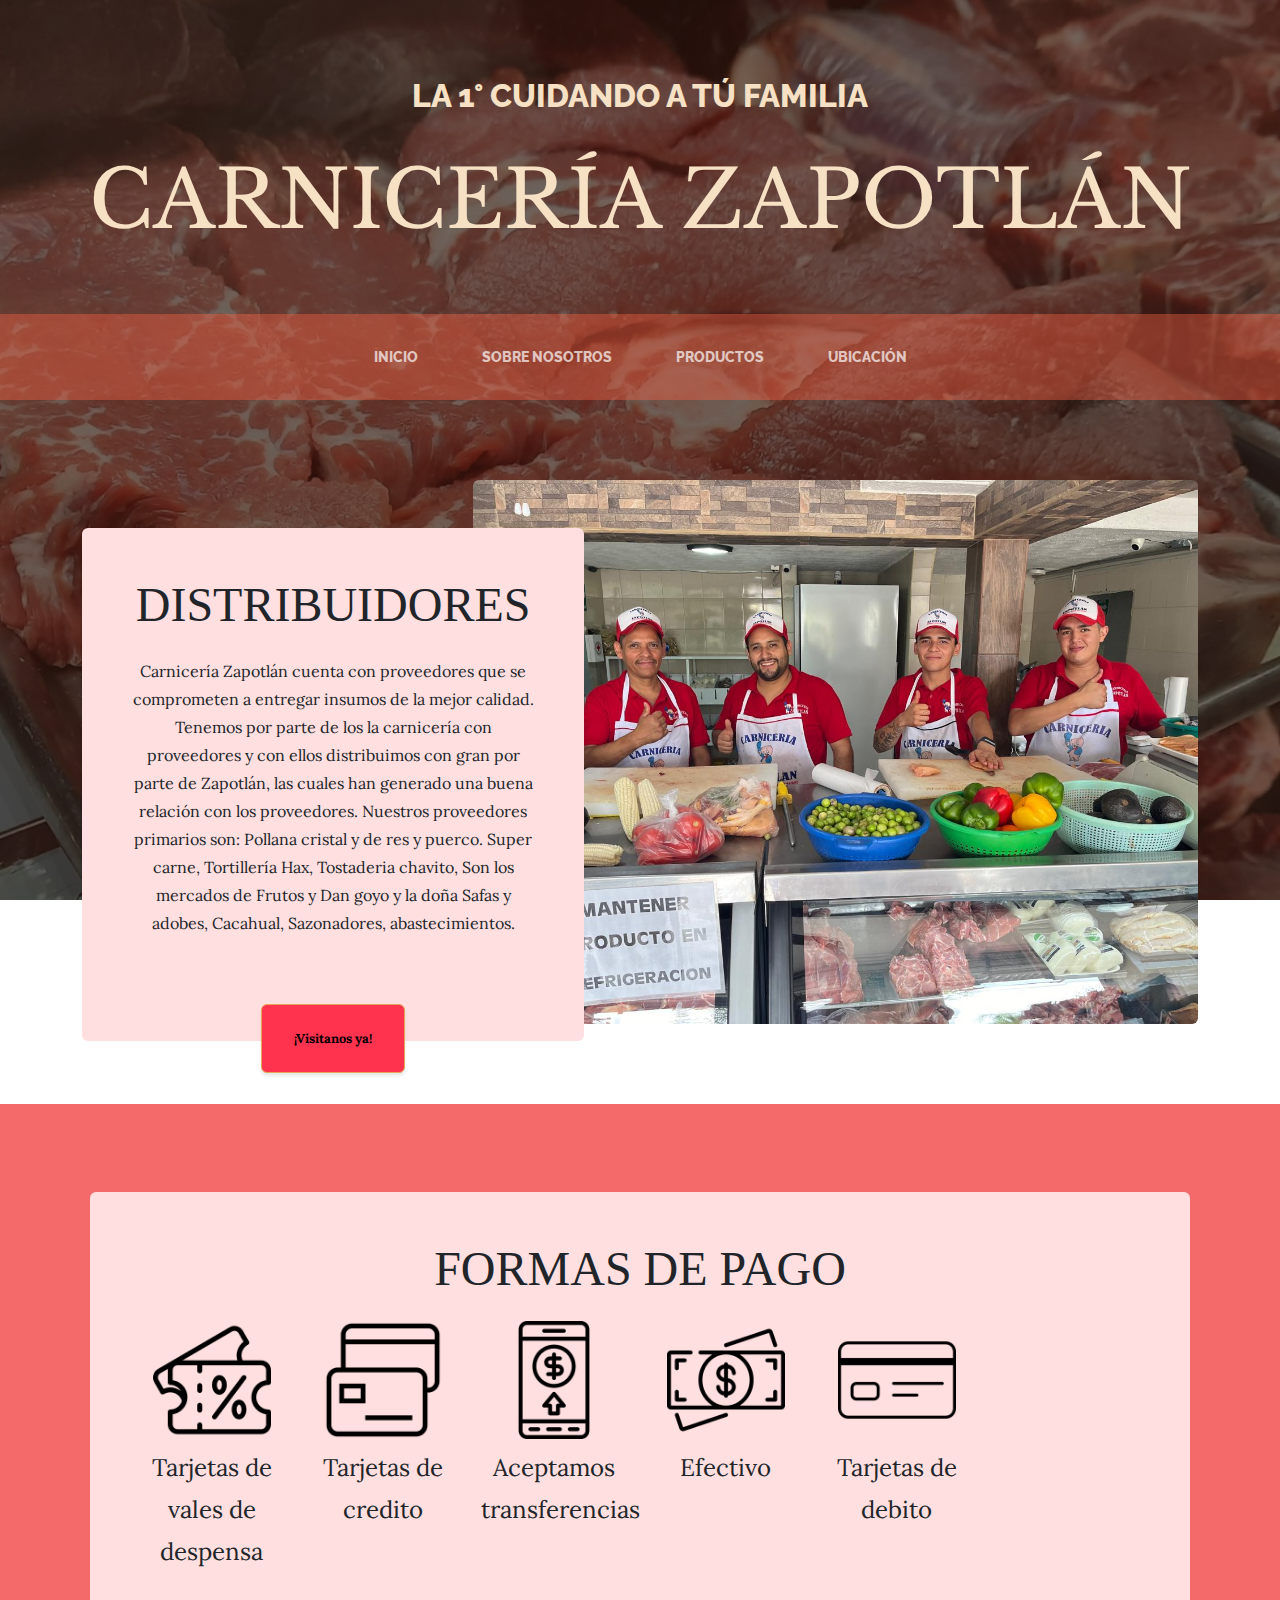
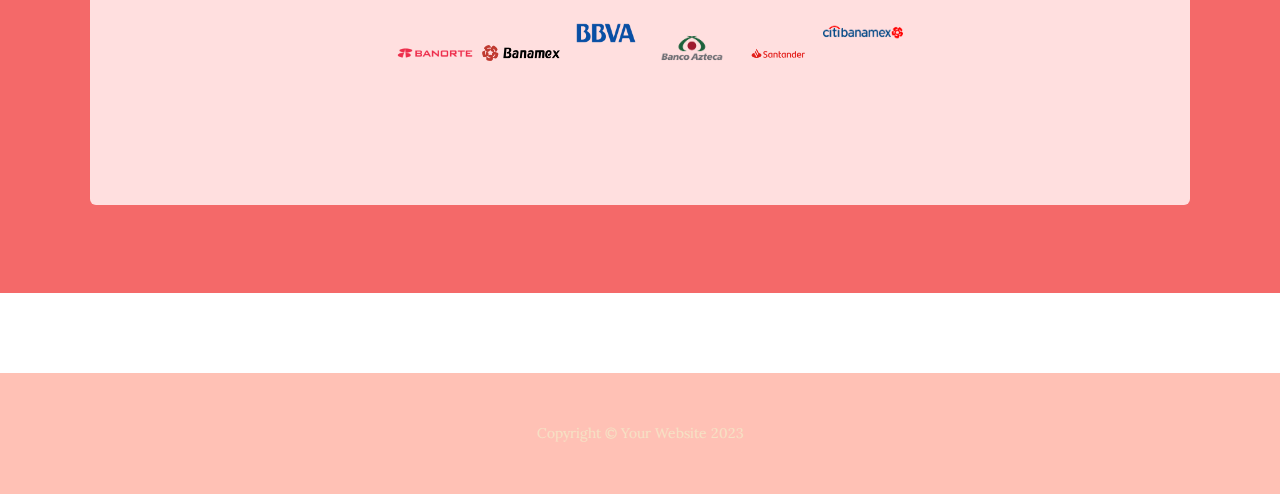
<file: index.html>
<!DOCTYPE html>
<html lang="es">
    <head>
        <meta charset="utf-8" />
        <meta name="viewport" content="width=device-width, initial-scale=1, shrink-to-fit=no" />
        <meta name="description" content="" />
        <meta name="author" content="" />
        <title>Carnicería Zapotlán</title>
        <link rel="icon" type="image/x-icon" href="assets/favicon.ico" />
        <!-- Google fonts-->
        <link href="https://fonts.googleapis.com/css?family=Raleway:100,100i,200,200i,300,300i,400,400i,500,500i,600,600i,700,700i,800,800i,900,900i" rel="stylesheet" />
        <link href="https://fonts.googleapis.com/css?family=Lora:400,400i,700,700i" rel="stylesheet" />
        <link href="https://fonts.googleapis.com/css2?family=Libre+Baskerville:wght@400;700&display=swap" rel="stylesheet">

        <!-- Core theme CSS (includes Bootstrap)-->
        <link href="css/styles.css" rel="stylesheet" />
    </head>
    <body>
        <header>
            <h1 class="site-heading text-center text-faded d-none d-lg-block">
                <span class="site-heading-upper text-primary mb-3">La 1° cuidando a tú familia</span>
                <span class="site-heading-lower">Carnicería zapotlán</span>
            </h1>
        </header>
        <!-- Navigation-->
        <nav class="navbar navbar-expand-lg navbar-dark py-lg-4" id="mainNav">
            <div class="container">
                <a class="navbar-brand text-uppercase fw-bold d-lg-none" href="index.html">Start Bootstrap</a>
                <button class="navbar-toggler" type="button" data-bs-toggle="collapse" data-bs-target="#navbarSupportedContent" aria-controls="navbarSupportedContent" aria-expanded="false" aria-label="Toggle navigation"><span class="navbar-toggler-icon"></span></button>
                <div class="collapse navbar-collapse" id="navbarSupportedContent">
                    <ul class="navbar-nav mx-auto">
                        <li class="nav-item px-lg-4"><a class="nav-link text-uppercase" href="index.html">Inicio</a></li>
                        <li class="nav-item px-lg-4"><a class="nav-link text-uppercase" href="about.html">Sobre nosotros</a></li>
                        <li class="nav-item px-lg-4"><a class="nav-link text-uppercase" href="products.html">Productos</a></li>
                        <li class="nav-item px-lg-4"><a class="nav-link text-uppercase" href="store.html">Ubicación</a></li>
                    </ul>
                </div>
            </div>
        </nav>
        <section class="page-section clearfix">
            <div class="container">
                <div class="intro">
                    <img class="intro-img img-fluid mb-3 mb-lg-0 rounded" src="assets/img/Carniceros.jpeg" alt="Fotos de carniceros" />
                    <div class="intro-text left-0 text-center bg-faded p-5 rounded">
                        <h2 class="section-heading mb-4">
                            <span class="section-heading-upper"></span>
                            <span class="section-heading-lower">Distribuidores</span>
                        </h2>
                        <p class="mb-3">Carnicería Zapotlán cuenta con proveedores que se
                            comprometen a entregar insumos de la mejor calidad. Tenemos
                            por parte de los la carnicería con proveedores y con ellos
                            distribuimos con gran por parte de Zapotlán, las cuales han
                            generado una buena relación con los proveedores.
                            Nuestros proveedores primarios son: Pollana cristal y de res y
                            puerco. Super carne, Tortillería Hax, Tostaderia chavito, Son los
                            mercados de Frutos y Dan goyo y la doña Safas y adobes,
                            Cacahual, Sazonadores, abastecimientos.
                            
                           </p>
                        <div class="intro-button mx-auto"><a class="btn btn-primary btn-xl" href="#!">¡Visitanos ya!</a></div>
                    </div>
                </div>
            </div>
        </section>
        <section class="page-section cta">
            <div class="container">
                <div class="row">
                    <!-- Sección que contiene todas las imágenes -->
                    <div class="col-xl-12">
                        <div class="cta-inner bg-faded text-center rounded">
                            <h2 class="section-heading mb-4">
                                <span class="section-heading-lower">Formas de pago</span>
                            </h2>
                            <div class="row">
                                <!-- Imagen 1 -->
                                <div class="col-lg-2 col-md-4 mb-4">
                                    <img class="img-fluid mb-2" src="assets/img/vales.png" alt="Icono de vales de despensa" />
                                    <p style="font-size: 24px;">Tarjetas de vales de despensa</p>
                                </div>
                                <!-- Imagen 2 -->
                                <div class="col-lg-2 col-md-4 mb-4">
                                    <img class="img-fluid mb-2" src="assets/img/tarjeta de credito.png" alt="Icono de tarjeta de credito" />
                                    <p style="font-size: 24px;">Tarjetas de credito</p>
                                </div>
                                <!-- Imagen 3 -->
                                <div class="col-lg-2 col-md-4 mb-4">
                                    <img class="img-fluid mb-2" src="assets/img/transferencia bancaria.png" alt="Icono de transferencia bancaria" />
                                    <p style="font-size: 24px;">Aceptamos transferencias</p>
                                </div>
                                <!-- Imagen 4 -->
                                <div class="col-lg-2 col-md-4 mb-4">
                                    <img class="img-fluid mb-2" src="assets/img/efectivo.png" alt="Icono de efectivo" />
                                    <p style="font-size: 24px;">Efectivo</p>
                                </div>
                                <!-- Imagen 5 -->
                                <div class="col-lg-2 col-md-4 mb-4">
                                    <img class="img-fluid mb-2" src="assets/img/tarjeta de debito.png" alt="Icono de tarjeta de debito" />
                                    <p style="font-size: 24px;">Tarjetas de debito</p>
                                </div>
                                <!-- Sección de 6 imágenes en forma rectangular en una fila horizontal -->
                                <div class="col-lg-12">
                                    <div class="row justify-content-center">
                                        <!-- Imagen 1 -->
                                        <div class="col-lg-1 col-md-2 col-4 mb-3">
                                            <img class="img-fluid2 mb-2" src="assets/img/banorte.png" alt="Logo de Banorte" />
                                        </div>
                                        <!-- Imagen 2 -->
                                        <div class="col-lg-1 col-md-2 col-4 mb-3">
                                            <img class="img-fluid2 mb-2" src="assets/img/banamex.png" alt="Logo de Banamex" />
                                        </div>
                                        <!-- Imagen 3 -->
                                        <div class="col-lg-1 col-md-2 col-4 mb-3">
                                            <img class="img-fluid2 mb-2" src="assets/img/bbva.png" alt="Logo de BBVA" />
                                        </div>
                                        <!-- Imagen 4 -->
                                        <div class="col-lg-1 col-md-2 col-4 mb-3">
                                            <img class="img-fluid2 mb-2" src="assets/img/banco azteca.png" alt="Logo de Banco Azteca" />
                                        </div>
                                        <!-- Imagen 5 -->
                                        <div class="col-lg-1 col-md-2 col-4 mb-3">
                                            <img class="img-fluid2 mb-2" src="assets/img/santander.png" alt="Logo de Santander" />
                                        </div>
                                        <!-- Imagen 6 -->
                                        <div class="col-lg-1 col-md-2 col-4 mb-3">
                                            <img class="img-fluid2 mb-2" src="assets/img/citibanamex.png" alt="Logo de Citibanamex" />
                                        </div>
                                    </div>
                                </div>
                            </div>
                        </div>
                    </div>
                </div>
            </div>
        </section>
        
        
        
        <footer class="footer text-faded text-center py-5">
            <div class="container"><p class="m-0 small">Copyright &copy; Your Website 2023</p></div>
        </footer>
        <!-- Bootstrap core JS-->
        <script src="https://cdn.jsdelivr.net/npm/bootstrap@5.2.3/dist/js/bootstrap.bundle.min.js"></script>
        <!-- Core theme JS-->
        <script src="js/scripts.js"></script>
    </body>
</html>
</file>
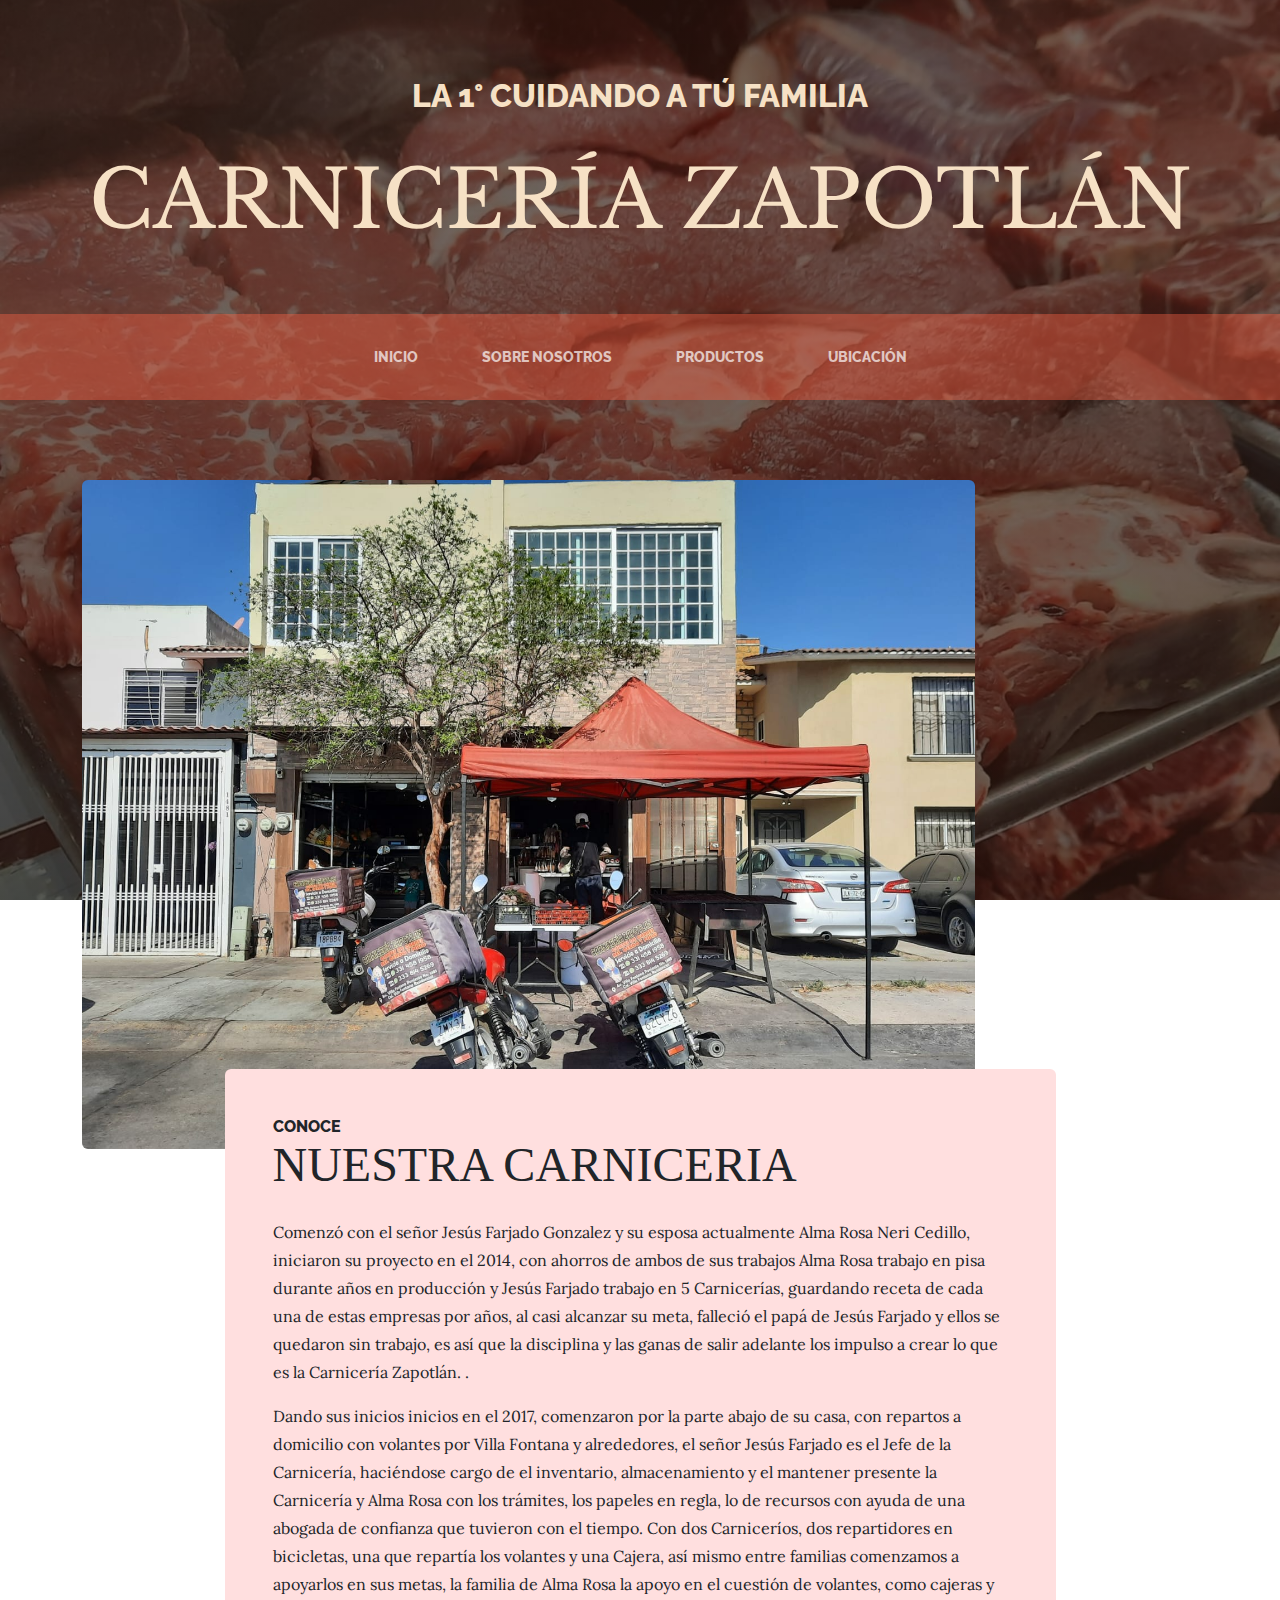
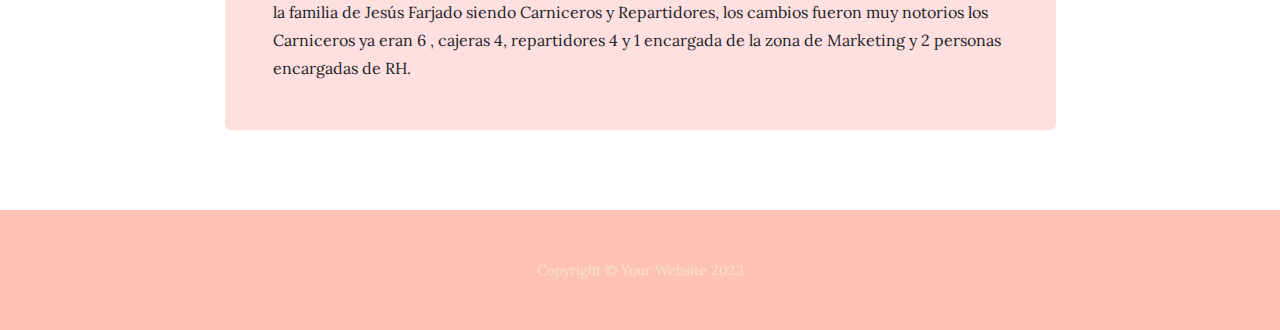
<file: about.html>
<!DOCTYPE html>
<html lang="es">
    <head>
        <meta charset="utf-8" />
        <meta name="viewport" content="width=device-width, initial-scale=1, shrink-to-fit=no" />
        <meta name="description" content="" />
        <meta name="author" content="" />
        <title>Carnicería Zapotlán</title>
        <link rel="icon" type="image/x-icon" href="assets/favicon.ico" />
        <!-- Google fonts-->
        <link href="https://fonts.googleapis.com/css?family=Raleway:100,100i,200,200i,300,300i,400,400i,500,500i,600,600i,700,700i,800,800i,900,900i" rel="stylesheet" />
        <link href="https://fonts.googleapis.com/css?family=Lora:400,400i,700,700i" rel="stylesheet" />
        <link href="https://fonts.googleapis.com/css2?family=Libre+Baskerville:wght@400;700&display=swap" rel="stylesheet">
        <!-- Core theme CSS (includes Bootstrap)-->
        <link href="css/styles.css" rel="stylesheet" />
    </head>
    <body>
        <header>
            <h1 class="site-heading text-center text-faded d-none d-lg-block">
                <span class="site-heading-upper text-primary mb-3">La 1° cuidando a tú familia</span>
                <span class="site-heading-lower">Carnicería zapotlán</span>
            </h1>
        </header>
        <!-- Navigation-->
        <nav class="navbar navbar-expand-lg navbar-dark py-lg-4" id="mainNav">
            <div class="container">
                <a class="navbar-brand text-uppercase fw-bold d-lg-none" href="index.html">Start Bootstrap</a>
                <button class="navbar-toggler" type="button" data-bs-toggle="collapse" data-bs-target="#navbarSupportedContent" aria-controls="navbarSupportedContent" aria-expanded="false" aria-label="Toggle navigation"><span class="navbar-toggler-icon"></span></button>
                <div class="collapse navbar-collapse" id="navbarSupportedContent">
                    <ul class="navbar-nav mx-auto">
                        <li class="nav-item px-lg-4"><a class="nav-link text-uppercase" href="index.html">Inicio</a></li>
                        <li class="nav-item px-lg-4"><a class="nav-link text-uppercase" href="about.html">Sobre nosotros</a></li>
                        <li class="nav-item px-lg-4"><a class="nav-link text-uppercase" href="products.html">Productos</a></li>
                        <li class="nav-item px-lg-4"><a class="nav-link text-uppercase" href="store.html">Ubicación</a></li>
                    </ul>
                </div>
            </div>
        </nav>
        <section class="page-section about-heading">
            <div class="container">
                <img class="img-fluid rounded about-heading-img mb-3 mb-lg-0" src="assets/img/Carniceria.jpeg" alt="Foto de la carniceria" />
                <div class="about-heading-content">
                    <div class="row">
                        <div class="col-xl-9 col-lg-10 mx-auto">
                            <div class="bg-faded rounded p-5">
                                <h2 class="section-heading mb-4">
                                    <span class="section-heading-upper">Conoce</span>
                                    <span class="section-heading-lower">Nuestra carniceria</span>
                                </h2>
                                <p>Comenzó con el señor Jesús Farjado Gonzalez y su esposa actualmente
                                    Alma Rosa Neri Cedillo, iniciaron su proyecto en el 2014, con ahorros de
                                    ambos de sus trabajos Alma Rosa trabajo en pisa durante años en
                                    producción y Jesús Farjado trabajo en 5 Carnicerías, guardando receta de
                                    cada una de estas empresas por años, al casi alcanzar su meta, falleció el
                                    papá de Jesús Farjado y ellos se quedaron sin trabajo, es así que la
                                    disciplina y las ganas de salir adelante los impulso a crear lo que es la
                                    Carnicería Zapotlán.
                                    .</p>
                                <p class="mb-0">
                                    
Dando sus inicios inicios en el 2017, comenzaron por la parte abajo de su
casa, con repartos a domicilio con volantes por Villa Fontana y alrededores,
el señor Jesús Farjado es el Jefe de la Carnicería, haciéndose cargo de el
inventario, almacenamiento y el mantener presente la Carnicería y Alma
Rosa con los trámites, los papeles en regla, lo de recursos con ayuda de
una abogada de confianza que tuvieron con el tiempo. Con dos Carniceríos,
dos repartidores en bicicletas, una que repartía los volantes y una Cajera,
así mismo entre familias comenzamos a apoyarlos en sus metas, la familia de
Alma Rosa la apoyo en el cuestión de volantes, como cajeras y la familia de
Jesús Farjado siendo Carniceros y Repartidores, los cambios fueron muy
notorios los Carniceros ya eran 6 , cajeras 4, repartidores 4 y 1 encargada
de la zona de Marketing y 2 personas encargadas de RH.
                                </p>
                            </div>
                        </div>
                    </div>
                </div>
            </div>
        </section>
        <footer class="footer text-faded text-center py-5">
            <div class="container"><p class="m-0 small">Copyright &copy; Your Website 2023</p></div>
        </footer>
        <!-- Bootstrap core JS-->
        <script src="https://cdn.jsdelivr.net/npm/bootstrap@5.2.3/dist/js/bootstrap.bundle.min.js"></script>
        <!-- Core theme JS-->
        <script src="js/scripts.js"></script>
    </body>
</html>
</file>
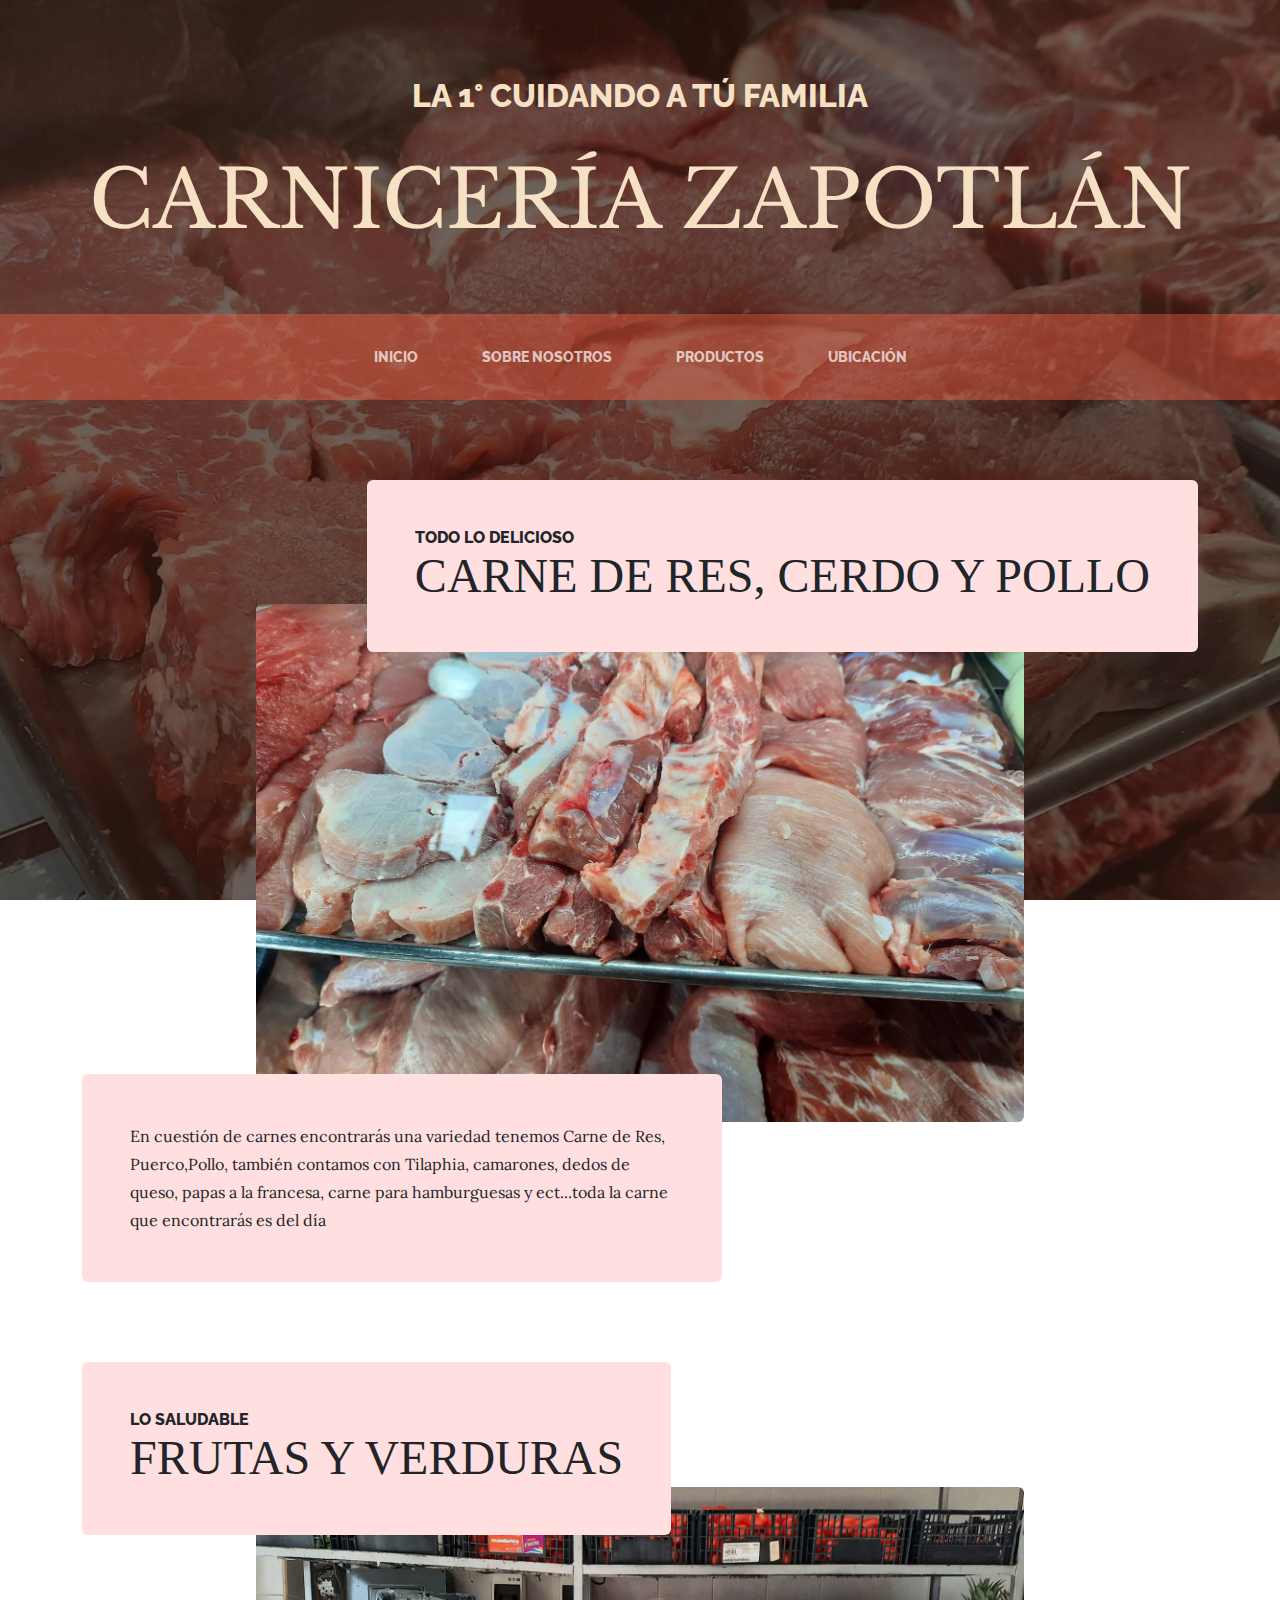
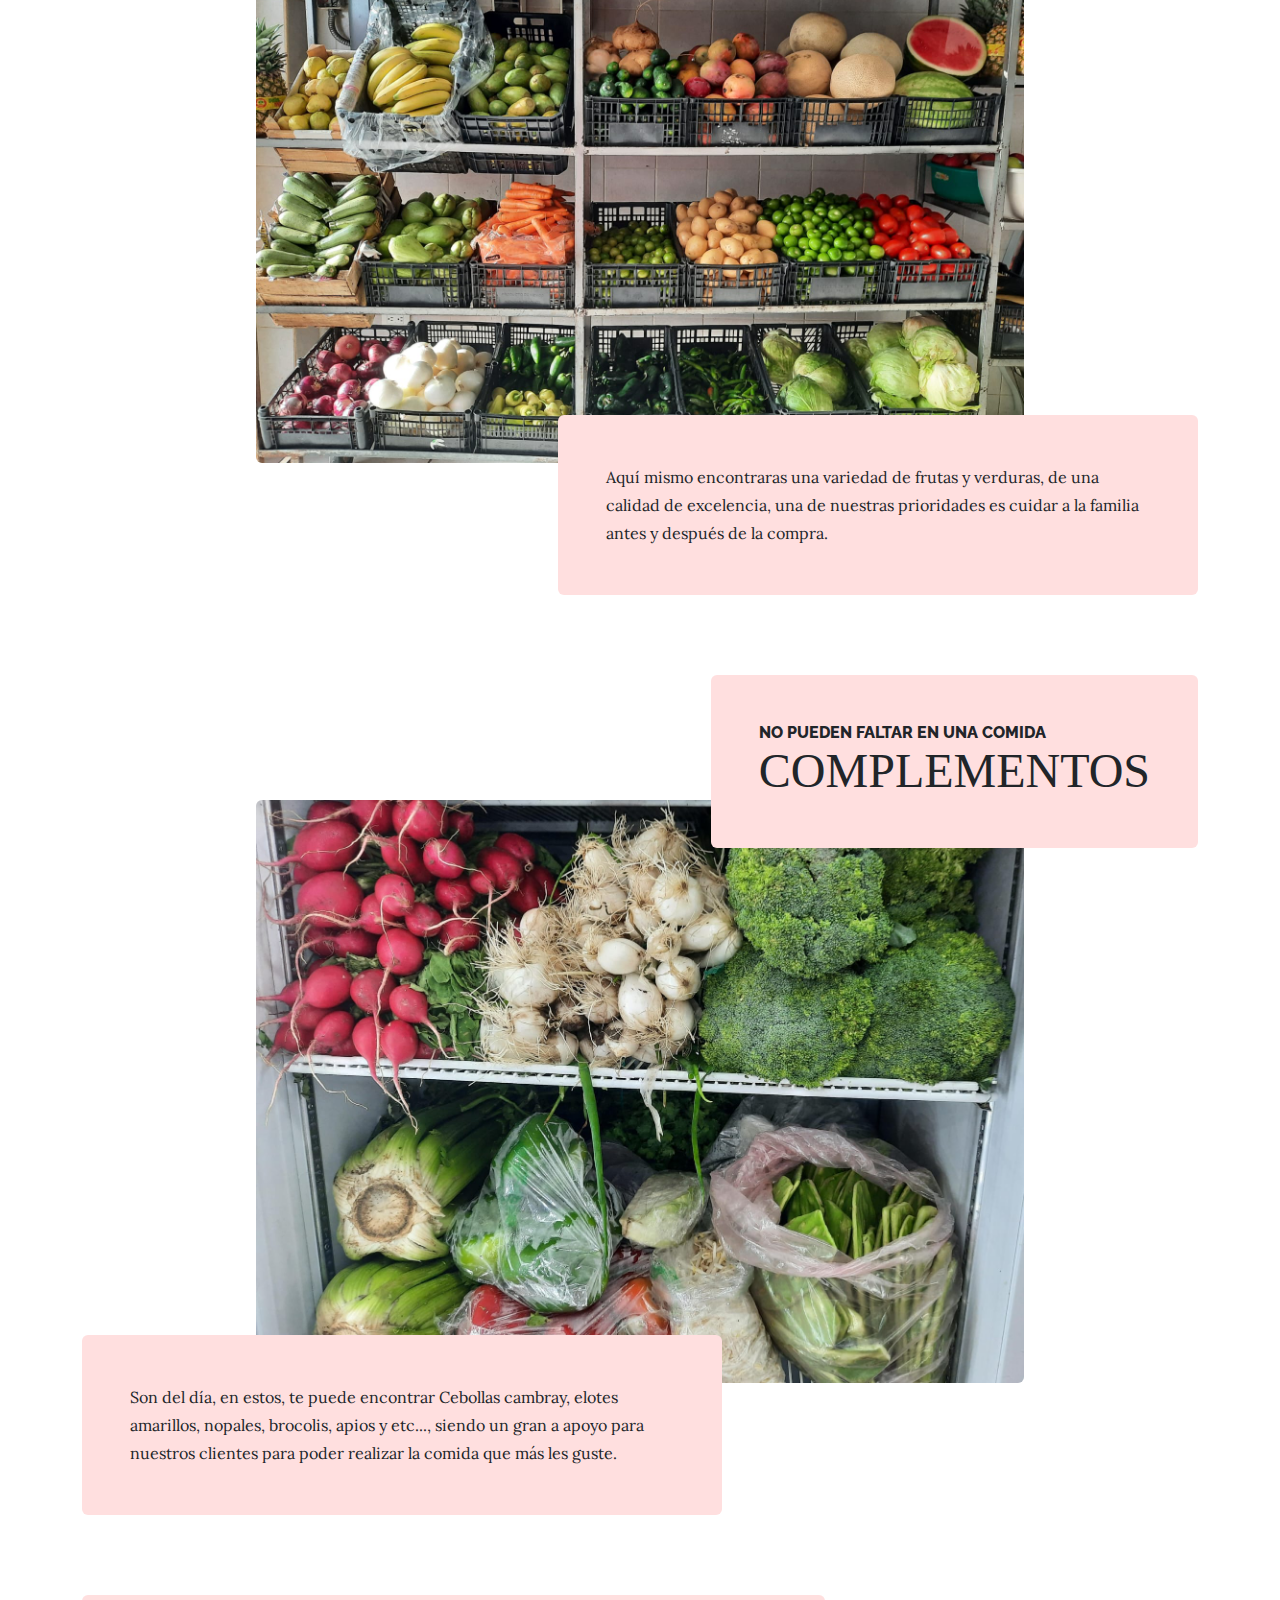
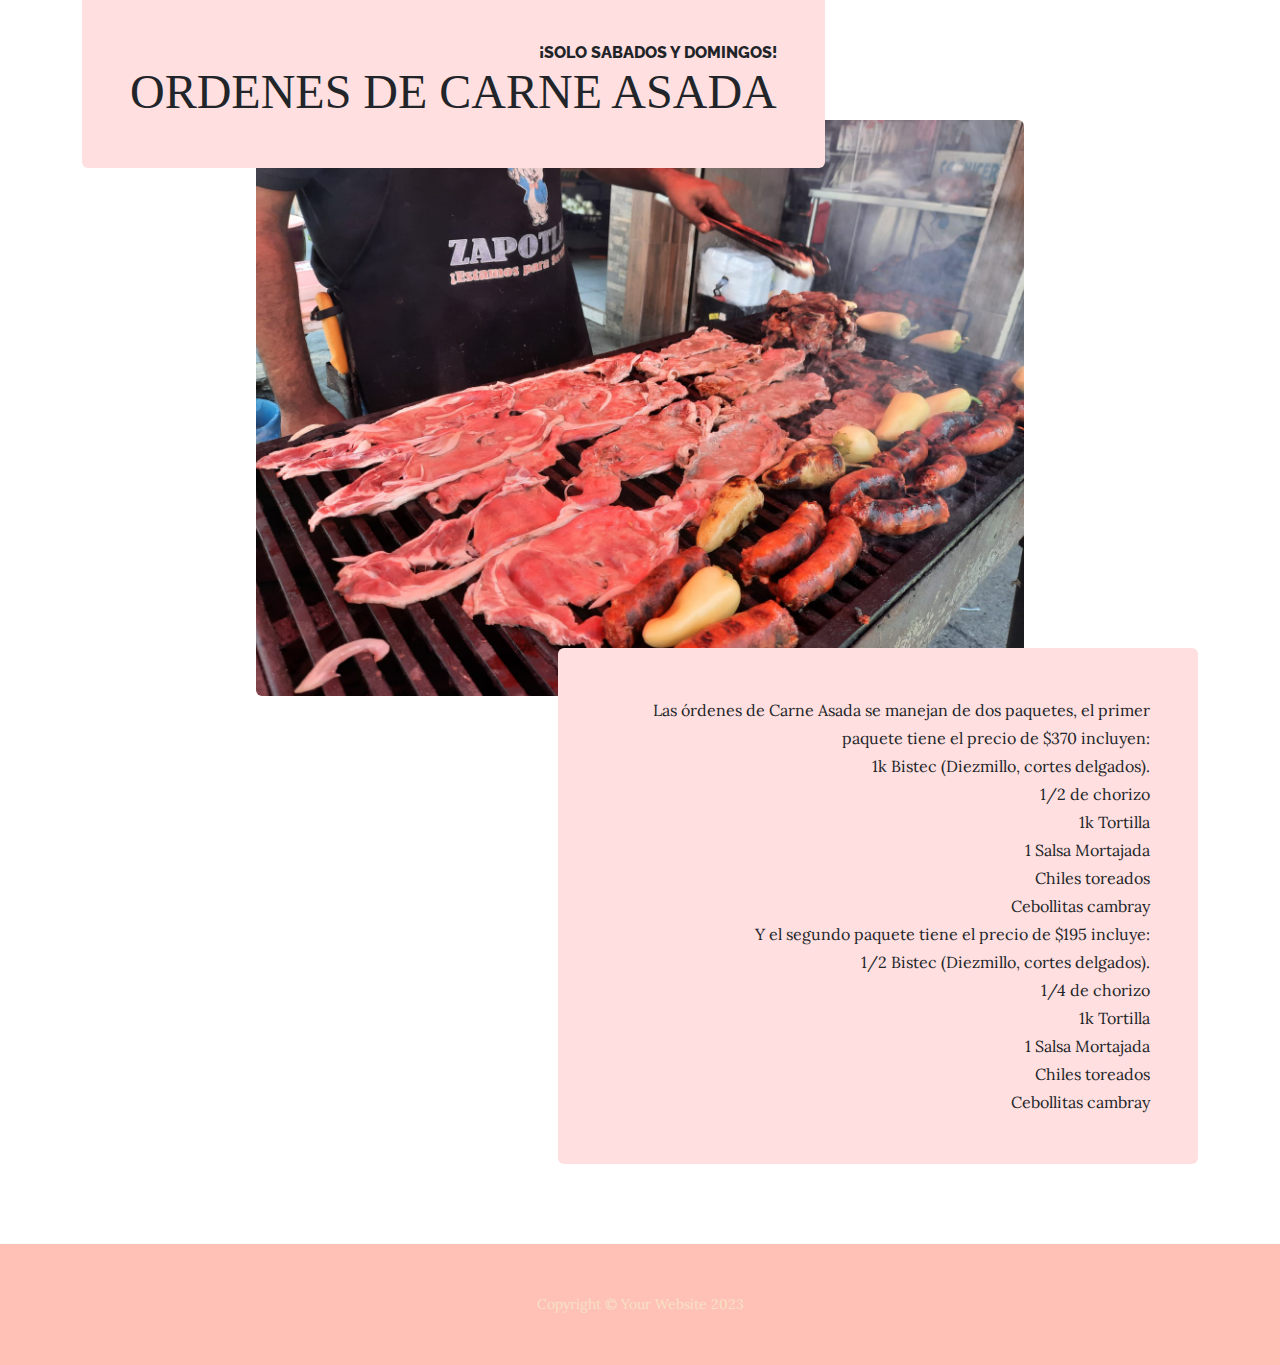
<file: products.html>
<!DOCTYPE html>
<html lang="es">
    <head>
        <meta charset="utf-8" />
        <meta name="viewport" content="width=device-width, initial-scale=1, shrink-to-fit=no" />
        <meta name="description" content="" />
        <meta name="author" content="" />
        <title>Carnicería Zapotlán</title>
        <link rel="icon" type="image/x-icon" href="assets/favicon.ico" />
        <!-- Google fonts-->
        <link href="https://fonts.googleapis.com/css?family=Raleway:100,100i,200,200i,300,300i,400,400i,500,500i,600,600i,700,700i,800,800i,900,900i" rel="stylesheet" />
        <link href="https://fonts.googleapis.com/css?family=Lora:400,400i,700,700i" rel="stylesheet" />
        <link href="https://fonts.googleapis.com/css2?family=Libre+Baskerville:wght@400;700&display=swap" rel="stylesheet">
        <!-- Core theme CSS (includes Bootstrap)-->
        <link href="css/styles.css" rel="stylesheet" />
    </head>
    <body>
        <header>
            <h1 class="site-heading text-center text-faded d-none d-lg-block">
                <span class="site-heading-upper text-primary mb-3">La 1° cuidando a tú familia</span>
                <span class="site-heading-lower">Carnicería zapotlán</span>
            </h1>
        </header>
        <!-- Navigation-->
        <nav class="navbar navbar-expand-lg navbar-dark py-lg-4" id="mainNav">
            <div class="container">
                <a class="navbar-brand text-uppercase fw-bold d-lg-none" href="index.html">Start Bootstrap</a>
                <button class="navbar-toggler" type="button" data-bs-toggle="collapse" data-bs-target="#navbarSupportedContent" aria-controls="navbarSupportedContent" aria-expanded="false" aria-label="Toggle navigation"><span class="navbar-toggler-icon"></span></button>
                <div class="collapse navbar-collapse" id="navbarSupportedContent">
                    <ul class="navbar-nav mx-auto">
                        <li class="nav-item px-lg-4"><a class="nav-link text-uppercase" href="index.html">Inicio</a></li>
                        <li class="nav-item px-lg-4"><a class="nav-link text-uppercase" href="about.html">Sobre nosotros</a></li>
                        <li class="nav-item px-lg-4"><a class="nav-link text-uppercase" href="products.html">Productos</a></li>
                        <li class="nav-item px-lg-4"><a class="nav-link text-uppercase" href="store.html">Ubicación</a></li>
                    </ul>
                </div>
            </div>
        </nav>
        <section class="page-section">
            <div class="container">
                <div class="product-item">
                    <div class="product-item-title d-flex">
                        <div class="bg-faded p-5 d-flex ms-auto rounded">
                            <h2 class="section-heading mb-0">
                                <span class="section-heading-upper">Todo lo delicioso</span>
                                <span class="section-heading-lower">Carne de res, cerdo y pollo</span>
                            </h2>
                        </div>
                    </div>
                    <img class="product-item-img mx-auto d-flex rounded img-fluid mb-3 mb-lg-0" src="assets/img/Carne de res.jpeg" alt="foto de carnes" />
                    <div class="product-item-description d-flex me-auto">
                        <div class="bg-faded p-5 rounded"><p class="mb-0">En cuestión de carnes encontrarás una variedad tenemos Carne de Res, Puerco,Pollo, también contamos con Tilaphia, camarones, dedos de queso, papas a la francesa, carne para hamburguesas y ect...toda la carne que encontrarás es del día</p></div>
                    </div>
                </div>
            </div>
        </section>
        <section class="page-section">
            <div class="container">
                <div class="product-item">
                    <div class="product-item-title d-flex">
                        <div class="bg-faded p-5 d-flex me-auto rounded">
                            <h2 class="section-heading mb-0">
                                <span class="section-heading-upper">Lo saludable</span>
                                <span class="section-heading-lower">Frutas y verduras</span>
                            </h2>
                        </div>
                    </div>
                    <img class="product-item-img mx-auto d-flex rounded img-fluid mb-3 mb-lg-0" src="assets/img/Frutas y verduras.jpeg" alt="foto de frutas y verduras" />
                    <div class="product-item-description d-flex ms-auto">
                        <div class="bg-faded p-5 rounded"><p class="mb-0">Aquí mismo encontraras una variedad de frutas y verduras, de una calidad de excelencia, una de nuestras prioridades es cuidar a la familia antes y después de la compra.</p></div>
                    </div>
                </div>
            </div>
        </section>
        <section class="page-section">
            <div class="container">
                <div class="product-item">
                    <div class="product-item-title d-flex">
                        <div class="bg-faded p-5 d-flex ms-auto rounded">
                            <h2 class="section-heading mb-0">
                                <span class="section-heading-upper">No pueden faltar en una comida</span>
                                <span class="section-heading-lower">Complementos</span>
                            </h2>
                        </div>
                    </div>
                    <img class="product-item-img mx-auto d-flex rounded img-fluid mb-3 mb-lg-0" src="assets/img/Complementos.jpeg" alt="foto de complementos" />
                    <div class="product-item-description d-flex me-auto">
                        <div class="bg-faded p-5 rounded"><p class="mb-0">Son del día, en estos, te puede encontrar Cebollas cambray, elotes amarillos, nopales, brocolis, apios y etc..., siendo un gran a apoyo para nuestros clientes para poder realizar la comida que más les guste.</p></div>
                    </div>
                </div>
            </div>
        </section>
        <section class="page-section">
            <div class="container">
                <div class="product-item right-aligned">
                    <div class="product-item-title d-flex">
                        <div class="bg-faded p-5 d-flex me-auto rounded">
                            <h2 class="section-heading mb-0">
                                <span class="section-heading-upper">¡Solo sabados y domingos!</span>
                                <span class="section-heading-lower">Ordenes de carne asada</span>
                            </h2>
                        </div>
                    </div>
                    <img class="product-item-img mx-auto d-flex rounded img-fluid mb-3 mb-lg-0" src="assets/img/Carne asada.jpeg" alt="foto de nuevos productos" />
                    <div class="product-item-description d-flex ms-auto">
                        <div class="bg-faded p-5 rounded"><p class="mb-0">Las órdenes de Carne Asada se manejan de dos paquetes, el primer paquete tiene el precio de $370  incluyen: <br>

                            1k Bistec (Diezmillo, cortes delgados). <br>
                            1/2 de chorizo <br>
                            1k Tortilla <br>
                            1 Salsa Mortajada <br>
                            Chiles toreados <br>
                            Cebollitas cambray
                          <br> Y el segundo paquete tiene el precio de $195  incluye: <br>
                            
                            1/2 Bistec (Diezmillo, cortes delgados). <br>
                            1/4 de chorizo <br>
                            1k Tortilla <br>
                            1 Salsa Mortajada <br>
                            Chiles toreados <br>
                            Cebollitas cambray</p></div>
                    </div>
                </div>
            </div>
        </section>
        
        <footer class="footer text-faded text-center py-5">
            <div class="container"><p class="m-0 small">Copyright &copy; Your Website 2023</p></div>
        </footer>
        <!-- Bootstrap core JS-->
        <script src="https://cdn.jsdelivr.net/npm/bootstrap@5.2.3/dist/js/bootstrap.bundle.min.js"></script>
        <!-- Core theme JS-->
        <script src="js/scripts.js"></script>
    </body>
</html>
</file>
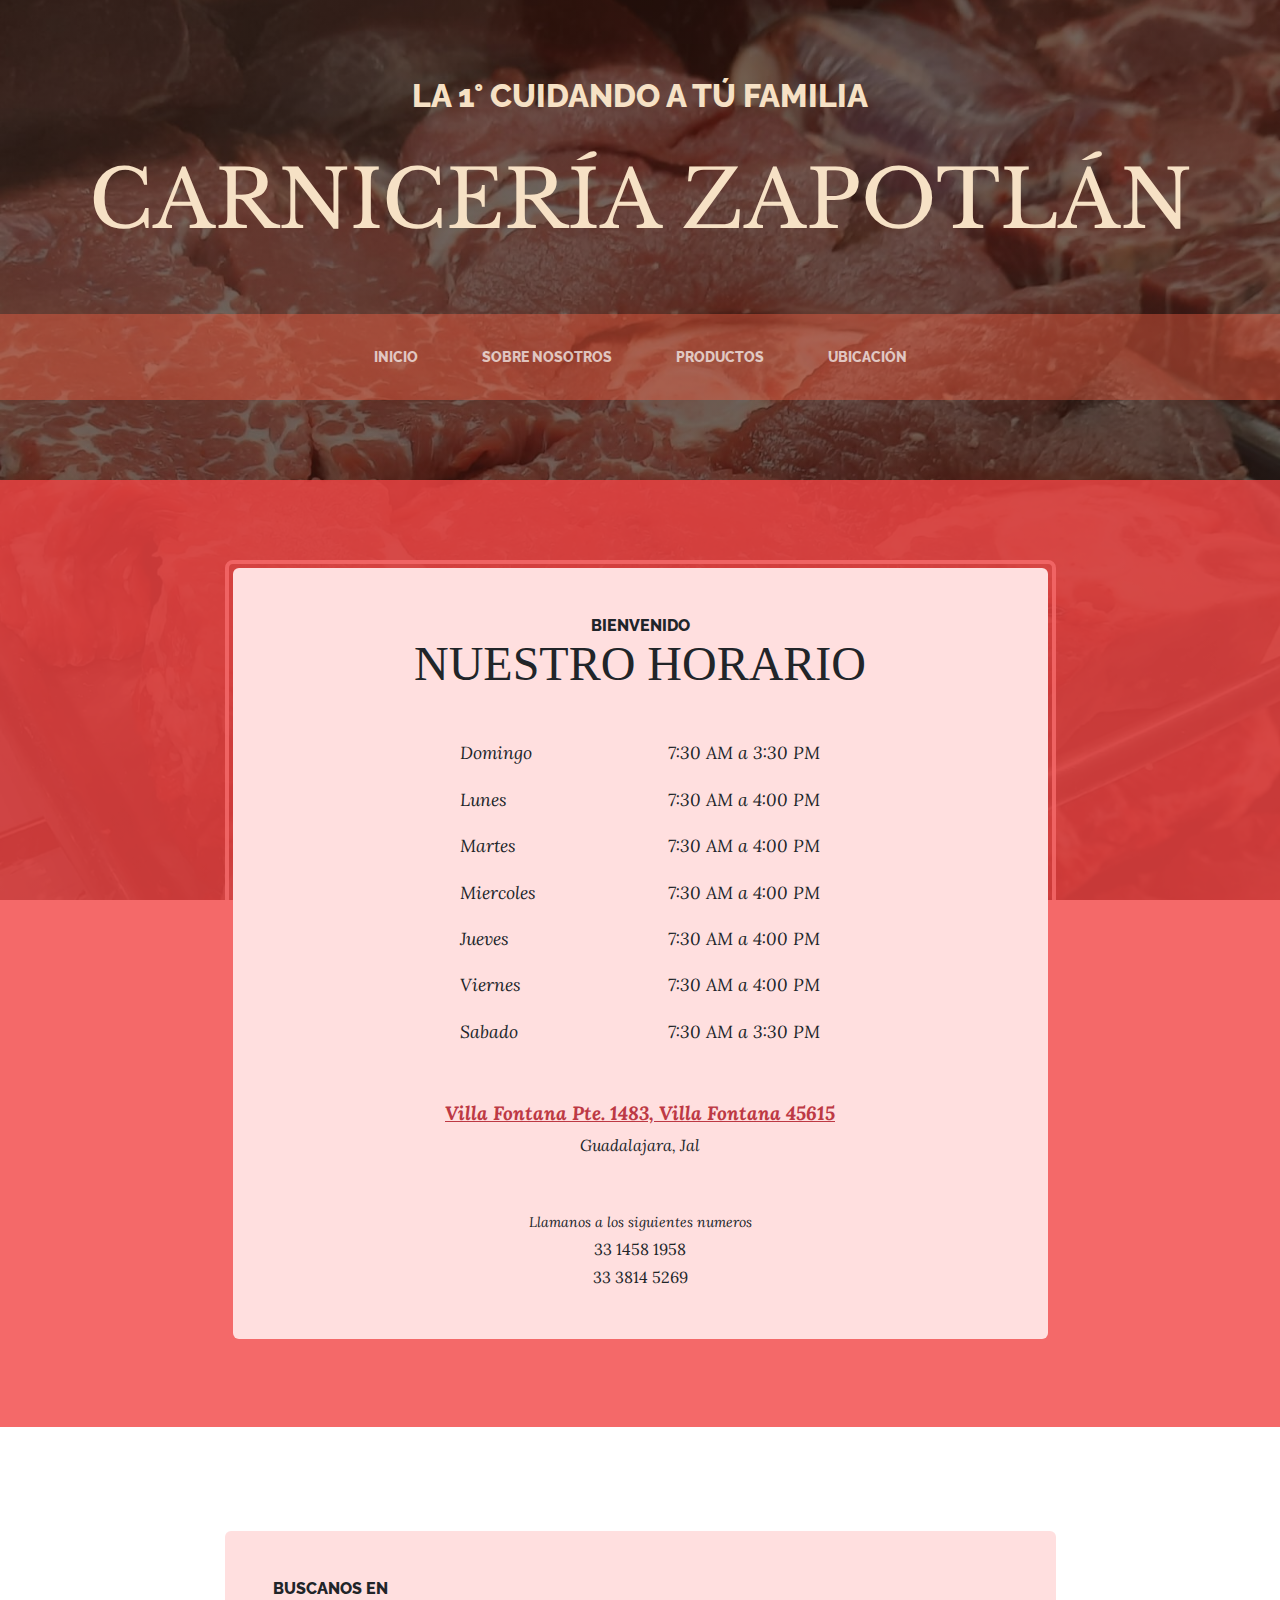
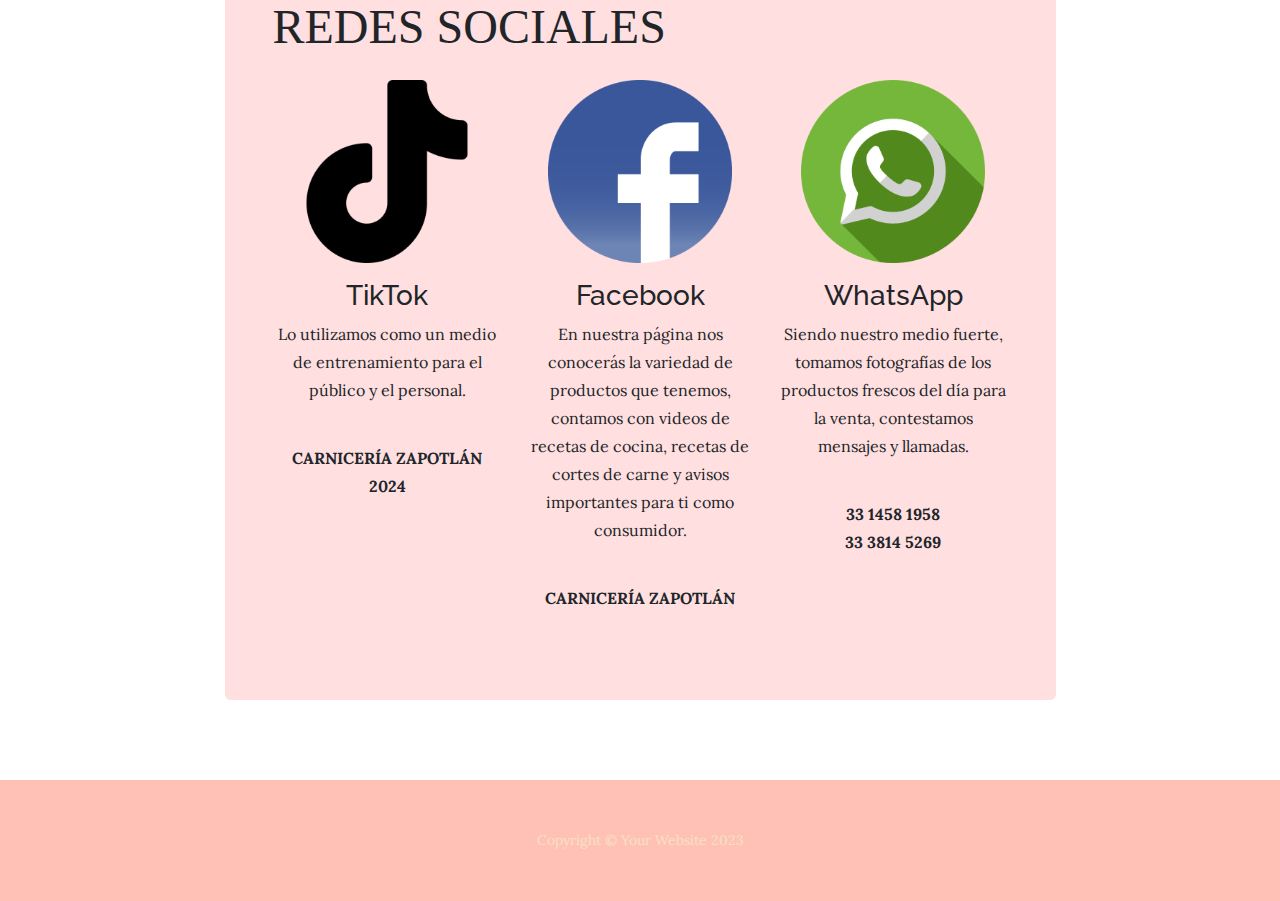
<file: store.html>
<!DOCTYPE html>
<html lang="es">
    <head>
        <meta charset="utf-8" />
        <meta name="viewport" content="width=device-width, initial-scale=1, shrink-to-fit=no" />
        <meta name="description" content="" />
        <meta name="author" content="" />
        <title>Carnicería Zapotlán</title>
        <link rel="icon" type="image/x-icon" href="assets/favicon.ico" />
        <!-- Google fonts-->
        <link href="https://fonts.googleapis.com/css?family=Raleway:100,100i,200,200i,300,300i,400,400i,500,500i,600,600i,700,700i,800,800i,900,900i" rel="stylesheet" />
        <link href="https://fonts.googleapis.com/css?family=Lora:400,400i,700,700i" rel="stylesheet" />
        <link href="https://fonts.googleapis.com/css2?family=Libre+Baskerville:wght@400;700&display=swap" rel="stylesheet">
        <!-- Core theme CSS (includes Bootstrap)-->
        <link href="css/styles.css" rel="stylesheet" />
    </head>
    <body>
        <header>
            <h1 class="site-heading text-center text-faded d-none d-lg-block">
                <span class="site-heading-upper text-primary mb-3">La 1° cuidando a tú familia</span>
                <span class="site-heading-lower">Carnicería zapotlán</span>
            </h1>
        </header>
        <!-- Navigation-->
        <nav class="navbar navbar-expand-lg navbar-dark py-lg-4" id="mainNav">
            <div class="container">
                <a class="navbar-brand text-uppercase fw-bold d-lg-none" href="index.html">Start Bootstrap</a>
                <button class="navbar-toggler" type="button" data-bs-toggle="collapse" data-bs-target="#navbarSupportedContent" aria-controls="navbarSupportedContent" aria-expanded="false" aria-label="Toggle navigation"><span class="navbar-toggler-icon"></span></button>
                <div class="collapse navbar-collapse" id="navbarSupportedContent">
                    <ul class="navbar-nav mx-auto">
                        <li class="nav-item px-lg-4"><a class="nav-link text-uppercase" href="index.html">Inicio</a></li>
                        <li class="nav-item px-lg-4"><a class="nav-link text-uppercase" href="about.html">Sobre nosotros</a></li>
                        <li class="nav-item px-lg-4"><a class="nav-link text-uppercase" href="products.html">Productos</a></li>
                        <li class="nav-item px-lg-4"><a class="nav-link text-uppercase" href="store.html">Ubicación</a></li>
                    </ul>
                </div>
            </div>
        </nav>
        <section class="page-section cta">
            <div class="container">
                <div class="row">
                    <div class="col-xl-9 mx-auto">
                        <div class="cta-inner bg-faded text-center rounded">
                            <h2 class="section-heading mb-5">
                                <span class="section-heading-upper">Bienvenido</span>
                                <span class="section-heading-lower">Nuestro horario</span>
                            </h2>
                            <ul class="list-unstyled list-hours mb-5 text-left mx-auto">
                                <li class="list-unstyled-item list-hours-item d-flex">
                                    Domingo
                                    <span class="ms-auto">7:30 AM a 3:30 PM</span>
                                </li>
                                <li class="list-unstyled-item list-hours-item d-flex">
                                    Lunes
                                    <span class="ms-auto">7:30 AM a 4:00 PM</span>
                                </li>
                                <li class="list-unstyled-item list-hours-item d-flex">
                                    Martes
                                    <span class="ms-auto">7:30 AM a 4:00 PM</span>
                                </li>
                                <li class="list-unstyled-item list-hours-item d-flex">
                                    Miercoles
                                    <span class="ms-auto">7:30 AM a 4:00 PM</span>
                                </li>
                                <li class="list-unstyled-item list-hours-item d-flex">
                                    Jueves
                                    <span class="ms-auto">7:30 AM a 4:00 PM</span>
                                </li>
                                <li class="list-unstyled-item list-hours-item d-flex">
                                    Viernes 
                                    <span class="ms-auto">7:30 AM a 4:00 PM</span>
                                </li>
                                <li class="list-unstyled-item list-hours-item d-flex">
                                    Sabado
                                    <span class="ms-auto">7:30 AM a 3:30 PM</span>
                                </li>
                            </ul>
                            <p class="address mb-5">
                                <em>
                                    <strong>
                                        <a href="https://maps.app.goo.gl/4HS4AerRuXb8vVMu8" target="_blank">
                                            Villa Fontana Pte. 1483, Villa Fontana 45615
                                        </a>
                                    </strong>
                                    <br />
                                    Guadalajara, Jal
                                </em>
                            </p>                            
                            <p class="mb-0">
                                <small><em>Llamanos a los siguientes numeros</em></small>
                                <br />
                                33 1458 1958 <br>
                                33 3814 5269
                            </p>
                        </div>
                    </div>
                </div>
            </div>
        </section> <br>
        <section class="page-section about-heading">
            <div class="container">
                <div class="about-heading-content">
                    <div class="row">
                        <div class="col-xl-9 col-lg-10 mx-auto">
                            <div class="bg-faded rounded p-5">
                                <h2 class="section-heading mb-4">
                                    <span class="section-heading-upper">Buscanos en</span>
                                    <span class="section-heading-lower">Redes Sociales</span>
                                </h2>
                                <div class="row">
                                    <div class="col-lg-4 col-md-6 mb-4">
                                        <div class="social-media-item text-center">
                                            <img class="img-fluid rounded" src="assets/img/tiktok.png" alt="Logo de TikTok" />
                                            <h3 class="mt-3">TikTok</h3>
                                            <p> Lo utilizamos como un medio de
                                                entrenamiento para el público y el
                                                personal.</p> <br>
                                                <p> <strong>CARNICERÍA ZAPOTLÁN 2024</strong></p>
                                        </div>
                                    </div>
                                    <div class="col-lg-4 col-md-6 mb-4">
                                        <div class="social-media-item text-center">
                                            <img class="img-fluid rounded" src="assets/img/facebook.png" alt="Logo de Facebook" />
                                            <h3 class="mt-3">Facebook</h3>
                                            <p>En nuestra página nos conocerás la
                                                variedad de productos que tenemos,
                                                contamos con videos de recetas de
                                                cocina, recetas de cortes de carne y
                                                avisos importantes para ti como
                                                consumidor.</p> <br>
                                                <p> <strong>CARNICERÍA ZAPOTLÁN</strong></p>

                                        </div>
                                    </div>
                                    <div class="col-lg-4 col-md-6 mb-4">
                                        <div class="social-media-item text-center">
                                            <img class="img-fluid rounded" src="assets/img/whatsapp.png" alt="Logo de WhatsApp" />
                                            <h3 class="mt-3">WhatsApp</h3>
                                            <p>Siendo nuestro medio fuerte,
                                                tomamos fotografías de los productos
                                                frescos del día para la venta,
                                                contestamos mensajes y llamadas.</p> <br>
                                                <p> <strong>33 1458 1958 <br>
                                                    33 3814 5269</strong></p>
                                        </div>
                                    </div>
                                </div>
                            </div>
                        </div>
                    </div>
                </div>
            </div>
        </section>
        
        <footer class="footer text-faded text-center py-5">
            <div class="container"><p class="m-0 small">Copyright &copy; Your Website 2023</p></div>
        </footer>
        <!-- Bootstrap core JS-->
        <script src="https://cdn.jsdelivr.net/npm/bootstrap@5.2.3/dist/js/bootstrap.bundle.min.js"></script>
        <!-- Core theme JS-->
        <script src="js/scripts.js"></script>
    </body>
</html>
</file>
